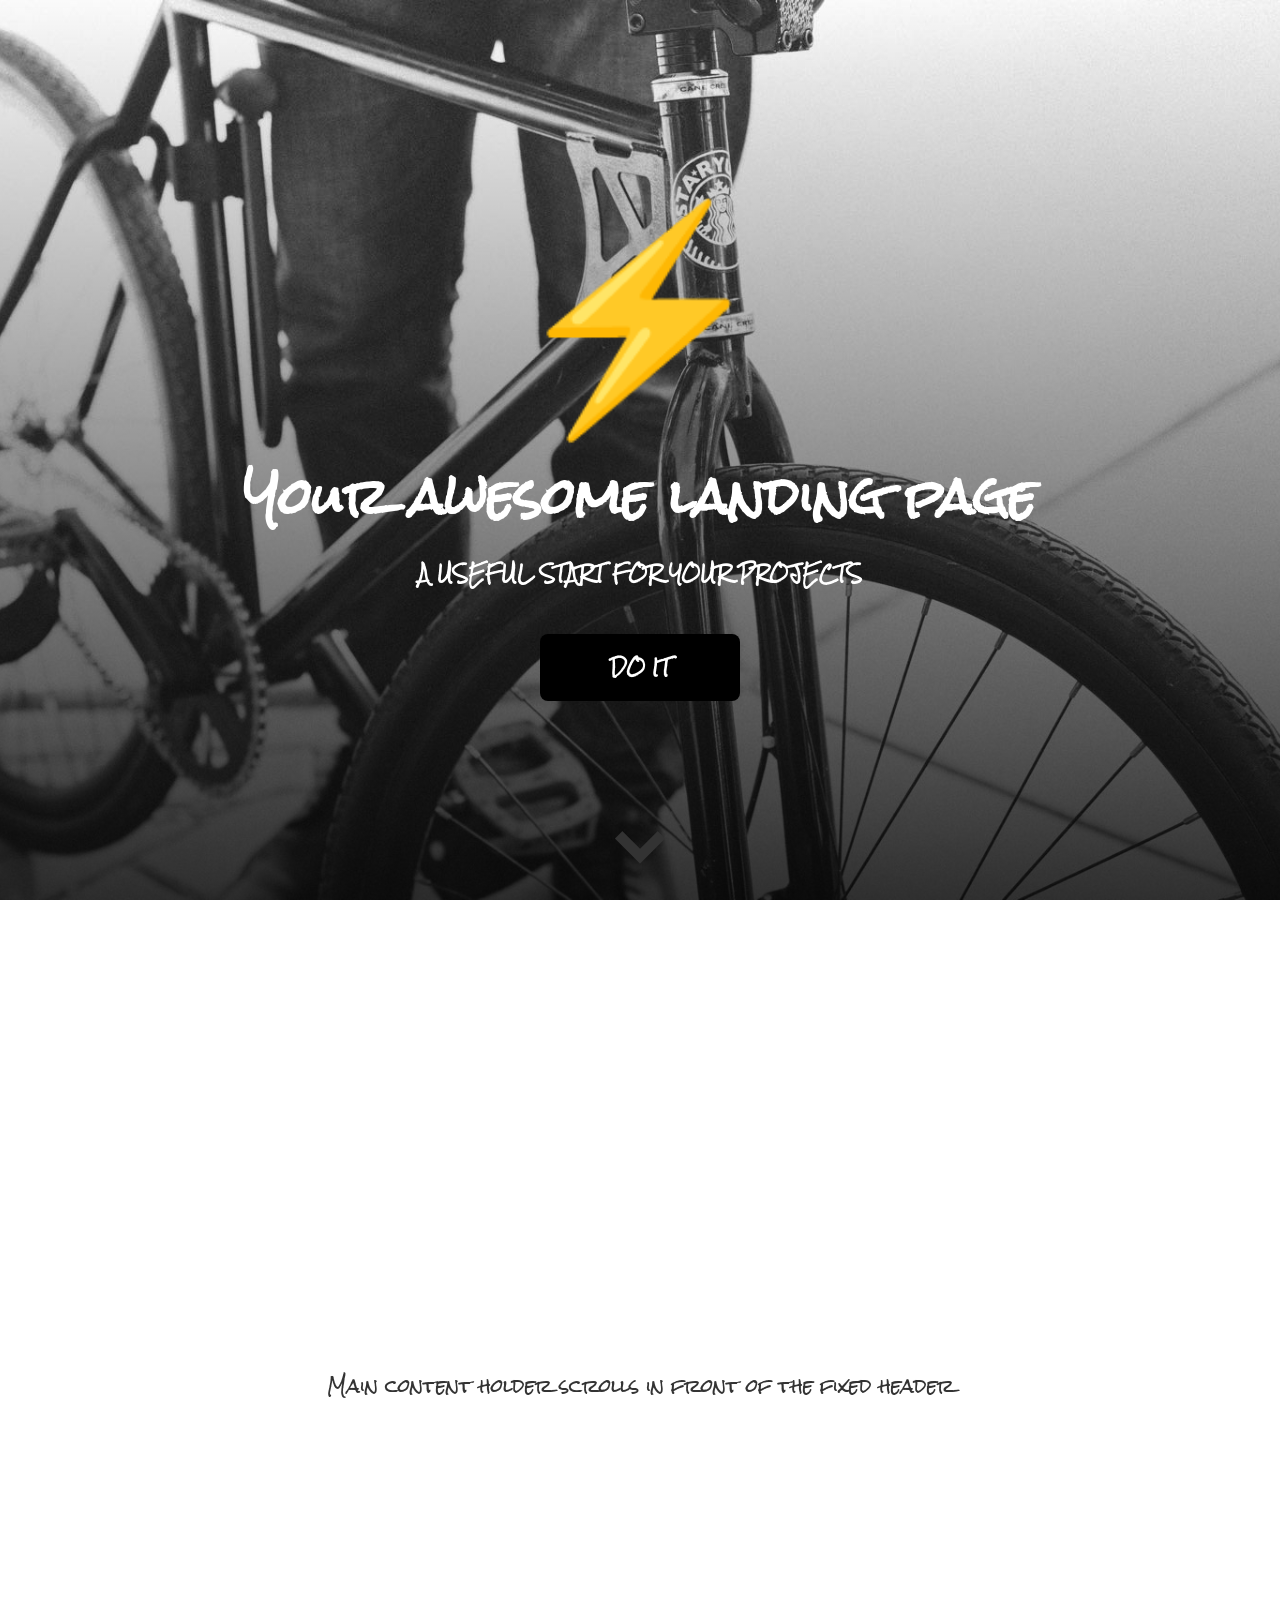
<file: 01-animated-bg-examples/01-fixed-bg/index.html>
<html>
  <head>
    <title>Hero Header Example: Fixed background</title>
    <!-- Fonts -->
    <link href="https://fonts.googleapis.com/css?family=Rock+Salt" rel="stylesheet">
    <!-- The default layout, resets and and text styling -->
    <link href="stylesheets/main.css" rel="stylesheet">
    <!-- Custom styling for the header -->
    <link href="stylesheets/header.css" rel="stylesheet">
  </head>
  <body>
    <header>
      <section class="header-content">
        <div class="header-lightning animate-pop-in">⚡</div>
        <h1 class="header-title animate-pop-in">Your awesome landing page</h1>
        <h3 class="header-subtitle animate-pop-in">A useful start for your projects</h3>
        <p class="header-button animate-pop-in"><a href="#calls-to-action" class="button">DO IT</a></p>
      </section>
      <section class="header-down-arrow">
        <img src="images/downarrow.png" width="50">
      </section>
    </header>
    <article class="content-overlay">
      <p>Main content holder scrolls in front of the fixed header</p>
    </article>
    <script>
      // Prepare the body tag by adding a "js-paused" class
      document.body.className += " js-loading";

      // Listen for when everything has loaded
      window.addEventListener("load", showPage, false);

      function showPage() {
        // Remove the "js-paused" class
        document.body.className = document.body.className.replace("js-loading","");
      }
    </script>
  </body>
</html>
</file>
<file: 01-animated-bg-examples/01-fixed-bg/stylesheets/header.css>
.js-loading *, .js-loading *:before, .js-loading *:after {
  -webkit-animation-play-state: paused !important;
          animation-play-state: paused !important;
}

body {
  font-family: 'Rock Salt', cursive;
  padding-top: 100vh;
}

header {
  -webkit-box-align: center;
      -ms-flex-align: center;
          align-items: center;
    bottom: 0;
  display: -webkit-box;
  display: -ms-flexbox;
  display: flex;
  font-size: 18px;
  height: 100vh;
  -webkit-box-pack: center;
      -ms-flex-pack: center;
          justify-content: center;
    left: 0;
  overflow: hidden;
  position: fixed;
    right: 0;
  text-align: center;
    top: 0;
  -webkit-transform-style: preserve-3d;
          transform-style: preserve-3d;
  z-index: 0;

  -webkit-perspective: 100px;

          perspective: 100px;
}

header:before {
  -webkit-animation: no-transform 2s .5s cubic-bezier(0, 0.5, 0, 1) forwards;
          animation: no-transform 2s .5s cubic-bezier(0, 0.5, 0, 1) forwards;
  background: -webkit-linear-gradient(top, rgba(255,200,250,0), rgba(0,0,0,.8)),
              url(../images/fixie.jpg) no-repeat bottom;
  background: linear-gradient(to bottom, rgba(255,200,250,0), rgba(0,0,0,.8)),
              url(../images/fixie.jpg) no-repeat bottom;
  background-size: cover;
    bottom: 0;
  content: "";
    left: 0;
  opacity: 0;
  position: absolute;
    right: 0;
    top: 0;
  -webkit-transform: translateY(-4rem);
          transform: translateY(-4rem);
  z-index: -1;
}

/* This style places the ".content-overlay" content block in front of the header */
.content-overlay {
  background: #fff;
  min-height: 100vh;
  padding: 1em;
  -webkit-transform: translateZ(0);
          transform: translateZ(0);
  z-index: 10;
}

/* Paragraph styling just to line the text up in the center of the overlay */
.content-overlay p {
  line-height: 100vh;
  text-align: center;
}

.header-title, .header-subtitle {
  color: #fff;
}

.header-subtitle {
  margin-bottom: 5rem;
  text-transform: uppercase;
}

.header-button {
  position: relative;
  -webkit-transform: translateZ(.1px);
          transform: translateZ(.1px);
  z-index: 10;
}

.header-button a {
  background: black;
}

.animate-pop-in {
  -webkit-animation: no-transform .6s cubic-bezier(0, 0.9, 0.3, 1.2) forwards;
          animation: no-transform .6s cubic-bezier(0, 0.9, 0.3, 1.2) forwards;
  opacity: 0;
  -webkit-transform: translateY(-4rem) scale(.8);
          transform: translateY(-4rem) scale(.8);
}

.header-lightning {
  -webkit-animation-delay: .6s;
          animation-delay: .6s;
  font-size: 12em;
}

.header-title {
  -webkit-animation-delay: .8s;
          animation-delay: .8s;
}

.header-subtitle {
  -webkit-animation-delay: 1s;
          animation-delay: 1s;
}

.header-button {
  -webkit-animation-delay: 1.1s;
          animation-delay: 1.1s;
}

.header-down-arrow {
  -webkit-animation: pulse 2s 3s ease-out infinite;
          animation: pulse 2s 3s ease-out infinite;
    bottom: 4vh;
    left: 0;
  position: absolute;
    right: 0;
  text-align: center;
  z-index: 10;
}

.header-down-arrow img {
  -webkit-animation: no-transform 1s 1s ease-out forwards;
          animation: no-transform 1s 1s ease-out forwards;
  opacity: 0;
  -webkit-transform: translateY(4rem);
          transform: translateY(4rem);
}

/* Animations */

@-webkit-keyframes no-transform {
  100% {
    opacity: 1;
    -webkit-transform: none;
            transform: none;
  }
}

@keyframes no-transform {
  100% {
    opacity: 1;
    -webkit-transform: none;
            transform: none;
  }
}

@-webkit-keyframes pulse {
  0% {
    opacity: 1;
    -webkit-transform: none;
            transform: none;
  }
  50% {
    opacity: .8;
    -webkit-transform: scale(.8);
            transform: scale(.8);
  }
  100% {
    opacity: 1;
    -webkit-transform: none;
            transform: none;
  }
}

@keyframes pulse {
  0% {
    opacity: 1;
    -webkit-transform: none;
            transform: none;
  }
  50% {
    opacity: .8;
    -webkit-transform: scale(.8);
            transform: scale(.8);
  }
  100% {
    opacity: 1;
    -webkit-transform: none;
            transform: none;
  }
}
</file>
<file: 01-animated-bg-examples/01-fixed-bg/stylesheets/main.css>
/*! normalize.css v5.0.0 | MIT License | github.com/necolas/normalize.css */
body {
    margin: 0;
}
article, aside, footer, header, nav, section, figcaption, figure, main {
    display: block;
}
figure {
    margin: 1em 40px;
}
[hidden] {
    display: none;
}
/* Columns and layout */
* {
    box-sizing: border-box;
    -webkit-font-smoothing: antialiased;
}
#__bs_notify__ {
    display: none !important;
}
main {
    margin: 0 auto;
    padding: 0 2rem;
    max-width: 1280px;
    width: 100%;
}
.module {
    margin: 8rem 0;
    padding: 2rem;
}
.flex-grid {
    display: flex;
    justify-content: center;
}
.col {
    flex: 1;
    padding: 2rem;
    position: relative;
}
.col:nth-child(n+1) {
    margin-left: 2rem;
}
.col.vertical-align {
    display: flex;
    justify-content: center;
    flex-direction: column;
}
.single-column .col {
    margin-left: auto;
    margin-right: auto;
    max-width: 60rem;
    width: 100%;
}
@media (max-width: 680px) {
    .flex-grid {
        display: block;
    }
    .single-column .col {
        margin: 2rem;
        width: auto;
    }
}
/* Text styles */
@font-face {
    font-family: 'Open Sans';
    font-style: normal;
    font-weight: 400;
    src: local('Open Sans'), local('OpenSans'), url(https://fonts.gstatic.com/s/opensans/v13/cJZKeOuBrn4kERxqtaUH3bO3LdcAZYWl9Si6vvxL-qU.woff) format('woff');
}
@font-face {
    font-family: 'Open Sans';
    font-style: normal;
    font-weight: 700;
    src: local('Open Sans Bold'), local('OpenSans-Bold'), url(https://fonts.gstatic.com/s/opensans/v13/k3k702ZOKiLJc3WVjuplzKRDOzjiPcYnFooOUGCOsRk.woff) format('woff');
}
html {
    background: #F9FCFF;
    color: #333;
    font-size: 10px;
    font-family: Open Sans, sans-serif;
    line-height: 1.15;
    -ms-text-size-adjust: 100%;
    -webkit-text-size-adjust: 100%;
}
body {
    font-size: 1.8rem;
}
h2, h3 {
    margin-bottom: 0;
}
h1 {
    font-size: 4.8rem;
}
h2 {
    font-size: 2.4rem;
}
h3 {
    font-size: 1.8rem;
}
h4, h5 {
    font-size: 1.4rem;
    text-transform: uppercase;
}
p, li {
    font-size: 1.8rem;
    line-height: 1.5;
}
a {
    font-weight: bold;
    text-decoration: none;
}
a:hover {
    text-decoration: underline;
}
footer {
    background: #333;
    color: #fff;
    padding: 6rem;
    text-align: center;
}
footer a {
    color: #fff;
}
footer ul {
    margin: 0;
    padding: 0;
}
footer li {
    display: inline-block;
    margin: 0;
}
footer li:before {
    content: "\2022 \A0";
}
footer li:first-child:before {
    content: "";
}
/* Custom styling for the content */
.rocky-image {
    width: 100%;
    max-width: 54rem;
}
.badge {
    border-radius: 50%;
    background: green;
    display: flex;
    flex-shrink: 0;
    height: 10rem;
    justify-content: center;
    align-items: center;
    margin: 0 auto;
    min-width: 10rem;
    width: 10rem;
    position: relative;
    box-shadow: 0 .2rem .1rem .1rem rgba(0,0,0,0.2);
}
.badge:before {
    border-radius: 50%;
    content: "";
    position: absolute;
    top: 2.5px;
    right: 2.5px;
    bottom: 2.5px;
    left: 2.5px;
    border: 6px solid #fff;
}
.badge.first {
    background: red;
}
.badge.third {
    background: yellow;
}
.rocky-badge {
    height: 70px;
    z-index: 10;
}
.rocky-image-small {
    width: 150%;
    margin-left: -2rem;
}
.calls-to-action {
    margin: 8rem 0 16rem;
}
.calls-to-action h2 {
    margin-bottom: 2rem;
}
.calls-to-action .col {
    min-height: 32rem;
    margin-top: 2rem;
    text-align: center;
}
.calls-to-action .col p:nth-child(2) {
    flex-grow: 1;
}
.calls-to-action .col.most-popular {
    background: #fff;
    border: 2px solid rgba(0,0,0,0.2);
    border-radius: .8rem;
    margin-top: 4em;
    transform: scale(1.2);
}
.section-title {
    text-align: center;
}
.button {
    background: #269300;
    border-radius: .8rem;
    color: #fff;
    display: block;
    padding: 2rem;
    margin: 0 auto;
    text-align: center;
    width: 20rem;
}
</file>
